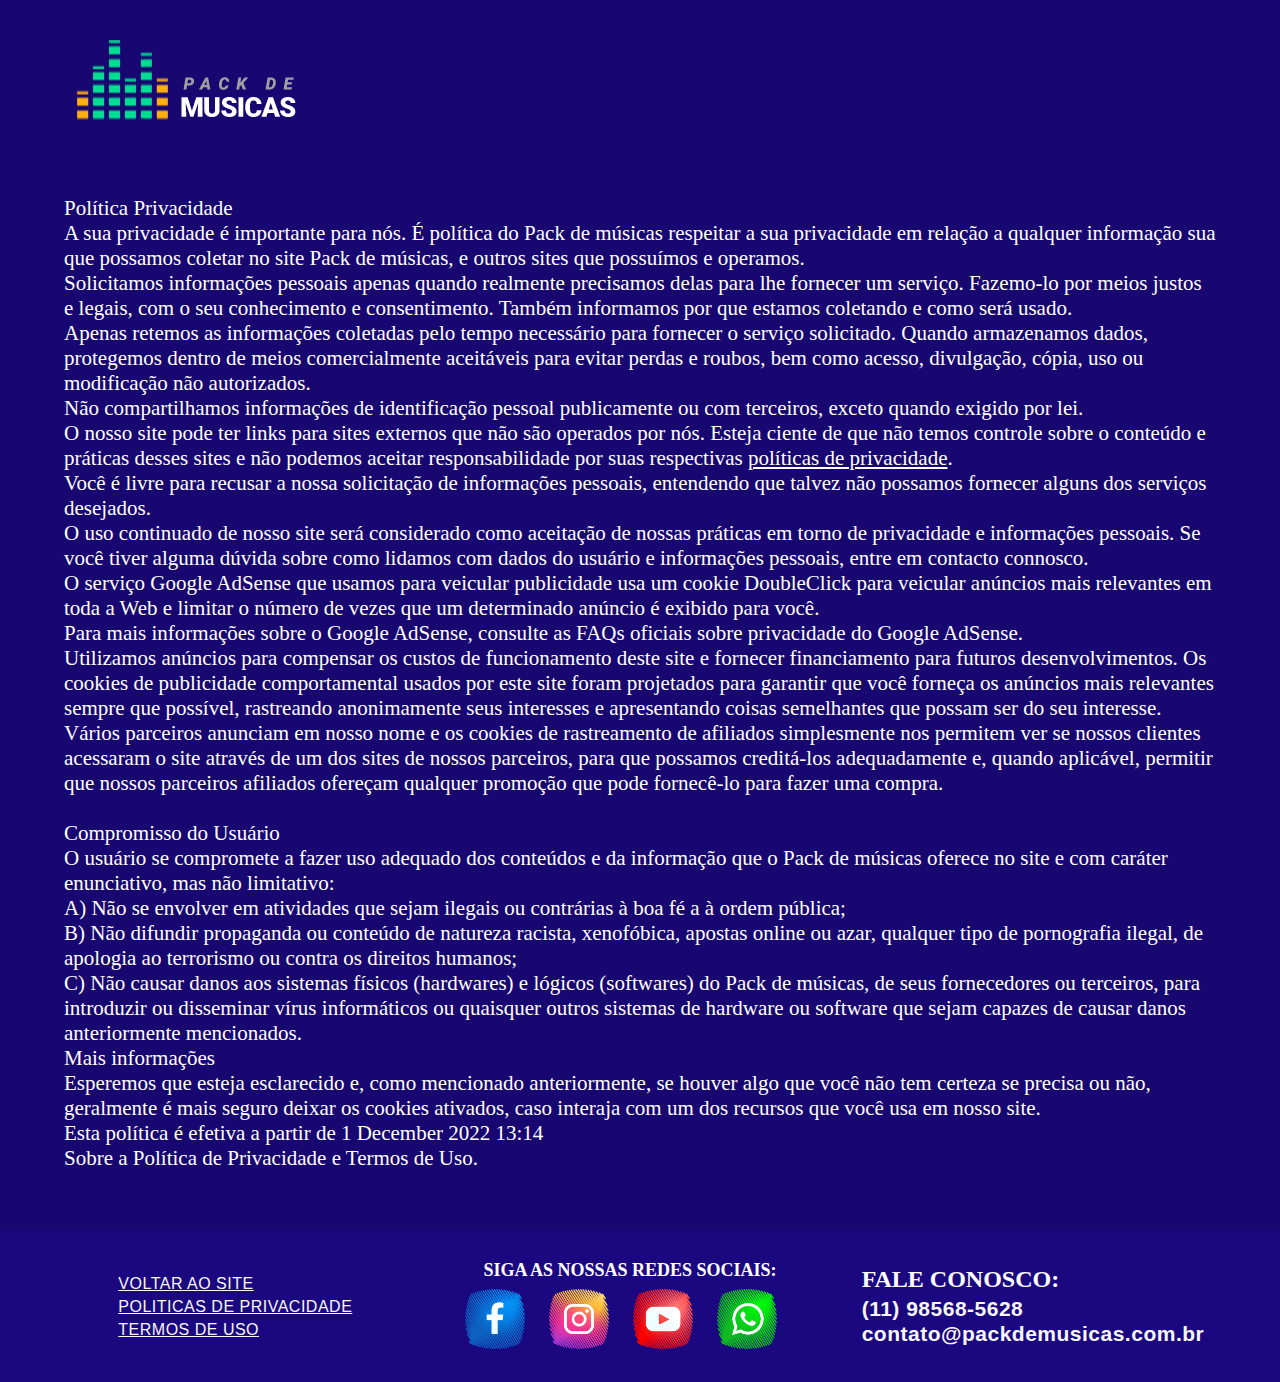
<file: 100-mil/privacidade.html>
<!DOCTYPE html>
<html lang=”pt-br”>

<!-- Mirrored from packdemusicas.com.br/privacidade.html by HTTrack Website Copier/3.x [XR&CO'2014], Thu, 11 Jul 2024 15:26:39 GMT -->
<head>

<title>Politicas de privacidade - Pack de músicas</title>
    
<meta name="description" content="Texto do SEO." />

<meta name="keywords" content="Texto do SEO.">
    
<meta name="viewport" content="width=device-width, initial-scale=1">
 <meta charset="utf-8">
<link rel="stylesheet" type="text/css" href="normalize.css">
<link rel="stylesheet" type="text/css" href="reset.css">
    
<link rel="preconnect" href="https://fonts.googleapis.com/">
<link rel="preconnect" href="https://fonts.gstatic.com/" crossorigin>

<link href="https://fonts.googleapis.com/css2?family=Oswald:wght@500;700&amp;display=swap" rel="stylesheet">
    
<link rel="stylesheet" href="https://fonts.googleapis.com/css2?family=Material+Symbols+Outlined:opsz,wght,FILL,GRAD@48,400,0,0" />     
    
<link rel="shortcut icon" href="Imagens/favicon.png"/>
    
    
<style>
    
footer {
    max-width: 100%;
    padding: 30px 0;
    background: #1b0881;
}  
    
.menusfooter {
    max-width: 1100px;
    margin: 0 auto;
    display: flex;
    flex-wrap: wrap;
    align-items: center;
}    
    
.esqmenufooter {
    max-width: 280px;
    margin: 0 auto;
    flex: 1 1 280px;
}  
    
.esqmenufooter ul li {
    padding: 2px 0;
}    
    
.esqmenufooter ul li a {
    font-size: 16px;
    line-height: 19px;
    letter-spacing: 0.5px;
    font-family: arial, sans-serif;
    font-weight: 500;
    color: #f7f7f7;
    text-decoration: underline;
    transition: .4s;
} 
    
.esqmenufooter ul li a:hover {
    color: #00f0fc;
}
    
.centromenufooter {    
    max-width: 350px;
    margin: 0 auto;
    text-align: left;
    flex: 1 1 350px;
} 
    
.centromenufooter h2 {
    max-width: 350px;
    margin: 0 auto;
    margin-bottom: 10px;
    font-size: 18px;
    text-align: center;
    color: #fff;
    font-weight: 700;
}    
    
.centromenufooter img {
    width: 60px;
    margin: 0 10px;
}    
    
.dirmenufooter {
    max-width: 300px;
    margin: 0 auto;
    color: #fff;
    font-size: 24px;
    font-weight: 700;
    flex: 1 1 300px;
} 
    
.dirmenufooter h2 {
    font-size: 24px;
    color: #fff;
    margin-bottom: 5px;
}    
    
.dirmenufooter ul li {
    font-size: 21px;
    line-height: 19px;
    letter-spacing: 0.5px;
    font-family: arial, sans-serif;
    font-weight: 700;
    color: #f7f7f7;
    text-decoration: none;
    padding: 3px 0;
}     
    
</style>    
    

    
<body style="background: #180770; color: #fff;">
    
<a href="index.html"><div style="width: 90%; margin: 0 auto; font-size: 21px; line-height: 25px; padding:30px 0;"><img src="Imagens/logotipo.png"></div></a>     
    
<div style="width: 90%; margin: 0 auto; font-size: 21px; line-height: 25px; padding: 60px 0;padding-top: 30px;">
<h2><span style="color: #fff;">Política Privacidade</span></h2><p><span style="color: #fff;">A sua privacidade é importante para nós. É política do Pack de músicas respeitar a sua privacidade em relação a qualquer informação sua que possamos coletar no site Pack de músicas, e outros sites que possuímos e operamos.</span></p><p><span style="color: #fff;">Solicitamos informações pessoais apenas quando realmente precisamos delas para lhe fornecer um serviço. Fazemo-lo por meios justos e legais, com o seu conhecimento e consentimento. Também informamos por que estamos coletando e como será usado.</span></p><p><span style="color: #fff;">Apenas retemos as informações coletadas pelo tempo necessário para fornecer o serviço solicitado. Quando armazenamos dados, protegemos dentro de meios comercialmente aceitáveis ​​para evitar perdas e roubos, bem como acesso, divulgação, cópia, uso ou modificação não autorizados.</span></p><p><span style="color: #fff;">Não compartilhamos informações de identificação pessoal publicamente ou com terceiros, exceto quando exigido por lei.</span></p><p><span style="color: #fff;">O nosso site pode ter links para sites externos que não são operados por nós. Esteja ciente de que não temos controle sobre o conteúdo e práticas desses sites e não podemos aceitar responsabilidade por suas respectivas&nbsp;</span><a href="https://politicaprivacidade.com/" rel="noopener noreferrer" target="_blank" style="background-color: transparent; color: #fff;">políticas de privacidade</a><span style="color: #fff;">.</span></p><p><span style="color: #fff;">Você é livre para recusar a nossa solicitação de informações pessoais, entendendo que talvez não possamos fornecer alguns dos serviços desejados.</span></p><p><span style="color: #fff;">O uso continuado de nosso site será considerado como aceitação de nossas práticas em torno de privacidade e informações pessoais. Se você tiver alguma dúvida sobre como lidamos com dados do usuário e informações pessoais, entre em contacto connosco.</span></p><p><span style="color: #fff;"><ul><li><span style="color: #fff;">O serviço Google AdSense que usamos para veicular publicidade usa um cookie DoubleClick para veicular anúncios mais relevantes em toda a Web e limitar o número de vezes que um determinado anúncio é exibido para você.</span></li><li><span style="color: #fff;">Para mais informações sobre o Google AdSense, consulte as FAQs oficiais sobre privacidade do Google AdSense.</span></li><li><span style="color: #fff;">Utilizamos anúncios para compensar os custos de funcionamento deste site e fornecer financiamento para futuros desenvolvimentos. Os cookies de publicidade comportamental usados ​​por este site foram projetados para garantir que você forneça os anúncios mais relevantes sempre que possível, rastreando anonimamente seus interesses e apresentando coisas semelhantes que possam ser do seu interesse.</span></li><li><span style="color: #fff;">Vários parceiros anunciam em nosso nome e os cookies de rastreamento de afiliados simplesmente nos permitem ver se nossos clientes acessaram o site através de um dos sites de nossos parceiros, para que possamos creditá-los adequadamente e, quando aplicável, permitir que nossos parceiros afiliados ofereçam qualquer promoção que pode fornecê-lo para fazer uma compra.</span></li></ul><p><br></p></span></p><h3><span style="color: #fff;">Compromisso do Usuário</span></h3><p><span style="color: #fff;">O usuário se compromete a fazer uso adequado dos conteúdos e da informação que o Pack de músicas oferece no site e com caráter enunciativo, mas não limitativo:</span></p><ul><li><span style="color: #fff;">A) Não se envolver em atividades que sejam ilegais ou contrárias à boa fé a à ordem pública;</span></li><li><span style="color: #fff;">B) Não difundir propaganda ou conteúdo de natureza racista, xenofóbica, </span><span style="color: #fff;"><a href='https://ondeapostar.com/betano-e-confiavel/' rel='nofollow' target='_BLANK' style='color:inherit !important; text-decoration: none !important; font-size: inherit !important;'> apostas online</a></span><span style="color: #fff;"> ou azar, qualquer tipo de pornografia ilegal, de apologia ao terrorismo ou contra os direitos humanos;</span></li><li><span style="color: #fff;">C) Não causar danos aos sistemas físicos (hardwares) e lógicos (softwares) do Pack de músicas, de seus fornecedores ou terceiros, para introduzir ou disseminar vírus informáticos ou quaisquer outros sistemas de hardware ou software que sejam capazes de causar danos anteriormente mencionados.</span></li></ul><h3><span style="color: #fff;">Mais informações</span></h3><p><span style="color: #fff;">Esperemos que esteja esclarecido e, como mencionado anteriormente, se houver algo que você não tem certeza se precisa ou não, geralmente é mais seguro deixar os cookies ativados, caso interaja com um dos recursos que você usa em nosso site.</span></p><p><span style="color: #fff;">Esta política é efetiva a partir de&nbsp;</span><strong style="color: #fff;">1 December 2022 13:14</strong></p>
Sobre a Política de Privacidade e Termos de Uso.</div>    
    
</body>    
    
  
    
<footer>
    
<div class="menusfooter">
    
<div class="esqmenufooter">
<ul>
<li><a href="index-2.html">VOLTAR AO SITE</a></li>
<li><a href="privacidade.html">POLITICAS DE PRIVACIDADE</a></li>
<li><a href="termosdeuso.html">TERMOS DE USO</a></li>
</ul>
</div>
    
<div class="centromenufooter">
<h2>SIGA AS NOSSAS REDES SOCIAIS:</h2>    
<a href="#" target="_blank"><img src="Imagens/Facebook.png" width="60" height="60"></a>
<a href="#" target="_blank"><img src="Imagens/Instagram.png" width="60" height="60"></a>
<a href="#" target="_blank"><img src="Imagens/Youtube.png" width="60" height="60"></a>
<a href="#" target="_blank"><img src="Imagens/WhatsApp.png" width="60" height="60"></a>
</div>    
    
<div class="dirmenufooter">
<h2>FALE CONOSCO:</h2>
<ul>
<li>(11) 98568-5628</li>
<li>contato@packdemusicas.com.br</li>
</ul>    
</div>
    
</div>
    
</footer>
</file>
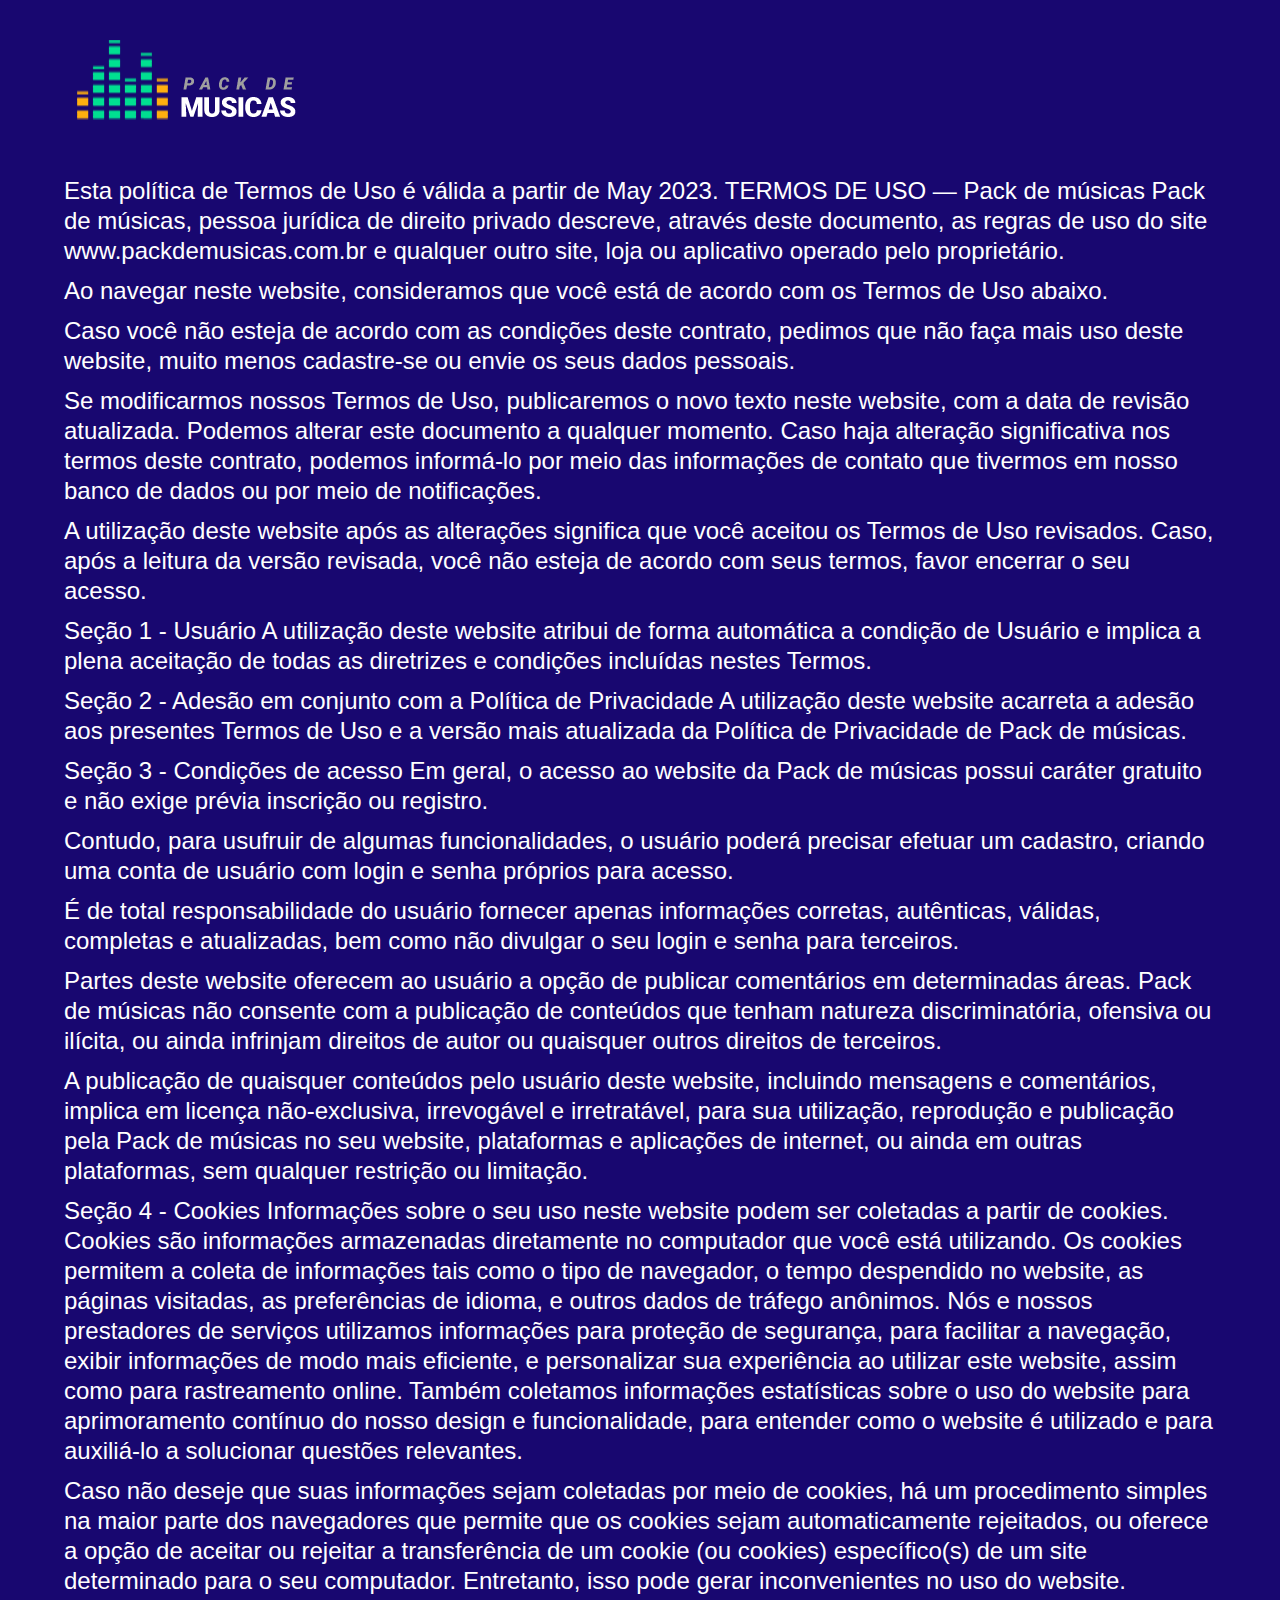
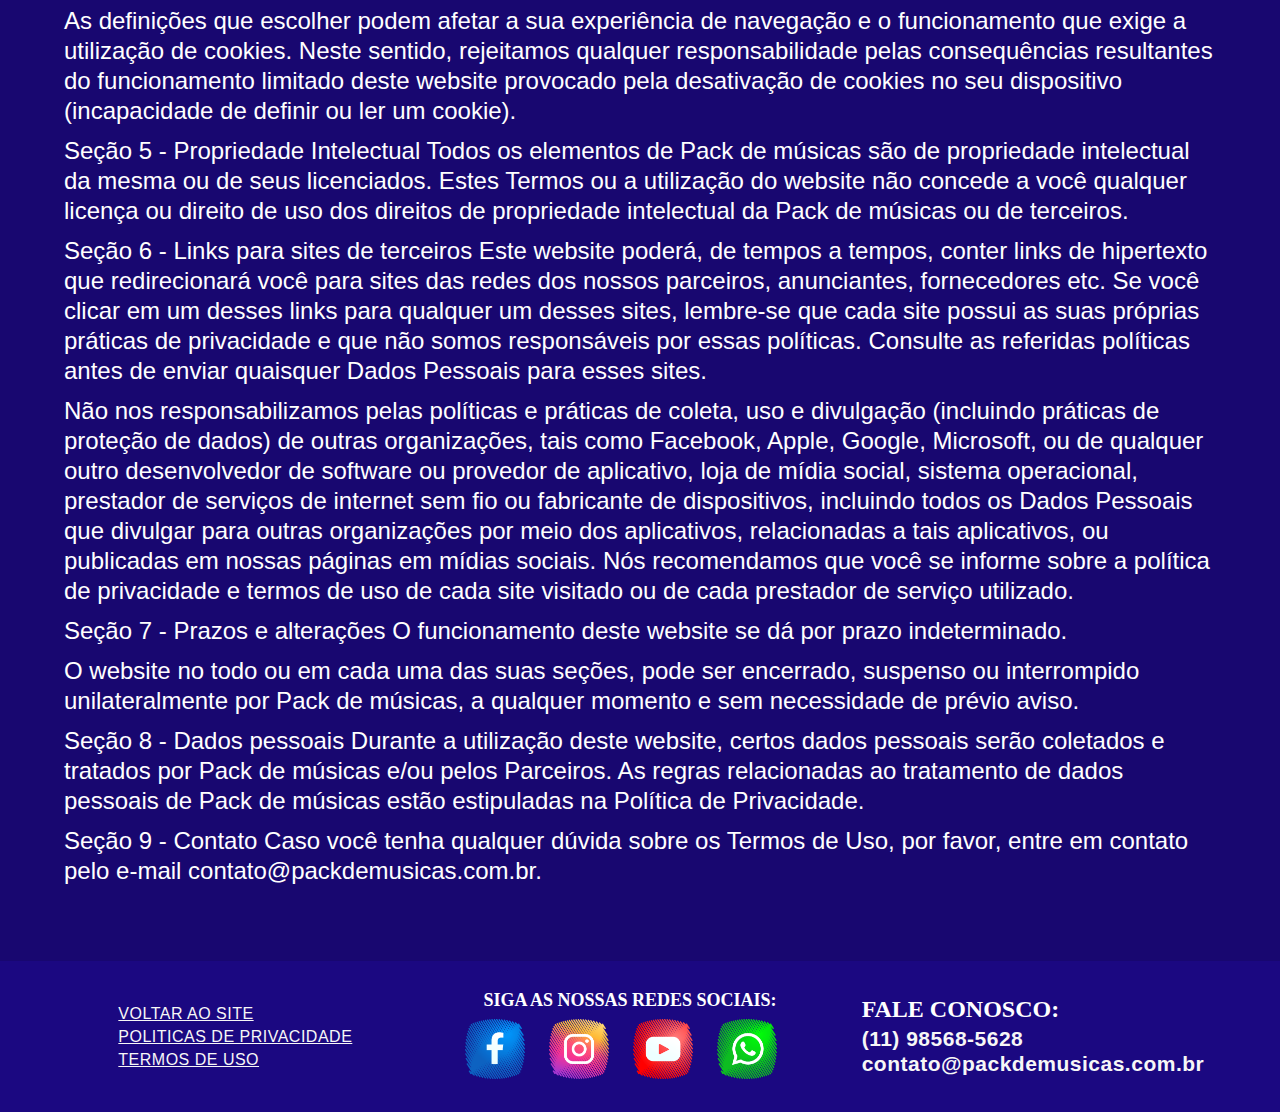
<file: 100-mil/termosdeuso.html>
<!DOCTYPE html>
<html lang=”pt-br”>

<!-- Mirrored from packdemusicas.com.br/termosdeuso.html by HTTrack Website Copier/3.x [XR&CO'2014], Thu, 11 Jul 2024 15:26:39 GMT -->
<head>

<title>Termos de uso - Pack de músicas</title>
    
<meta name="description" content="Texto do SEO." />

<meta name="keywords" content="Texto do SEO.">
    
<meta name="viewport" content="width=device-width, initial-scale=1">
 <meta charset="utf-8">
<link rel="stylesheet" type="text/css" href="normalize.css">
<link rel="stylesheet" type="text/css" href="reset.css">
    
<link rel="preconnect" href="https://fonts.googleapis.com/">
<link rel="preconnect" href="https://fonts.gstatic.com/" crossorigin>

<link href="https://fonts.googleapis.com/css2?family=Oswald:wght@500;700&amp;display=swap" rel="stylesheet">
    
<link rel="stylesheet" href="https://fonts.googleapis.com/css2?family=Material+Symbols+Outlined:opsz,wght,FILL,GRAD@48,400,0,0" />     
    
<link rel="shortcut icon" href="Imagens/favicon.png"/>
    
    
<style>
    
footer {
    max-width: 100%;
    padding: 30px 0;
    background: #1b0881;
}  
    
.menusfooter {
    max-width: 1100px;
    margin: 0 auto;
    display: flex;
    flex-wrap: wrap;
    align-items: center;
}    
    
.esqmenufooter {
    max-width: 280px;
    margin: 0 auto;
    flex: 1 1 280px;
}  
    
.esqmenufooter ul li {
    padding: 2px 0;
}    
    
.esqmenufooter ul li a {
    font-size: 16px;
    line-height: 19px;
    letter-spacing: 0.5px;
    font-family: arial, sans-serif;
    font-weight: 500;
    color: #f7f7f7;
    text-decoration: underline;
    transition: .4s;
} 
    
.esqmenufooter ul li a:hover {
    color: #00f0fc;
}
    
.centromenufooter {    
    max-width: 350px;
    margin: 0 auto;
    text-align: left;
    flex: 1 1 350px;
} 
    
.centromenufooter h2 {
    max-width: 350px;
    margin: 0 auto;
    margin-bottom: 10px;
    font-size: 18px;
    text-align: center;
    color: #fff;
    font-weight: 700;
}    
    
.centromenufooter img {
    width: 60px;
    margin: 0 10px;
}    
    
.dirmenufooter {
    max-width: 300px;
    margin: 0 auto;
    color: #fff;
    font-size: 24px;
    font-weight: 700;
    flex: 1 1 300px;
} 
    
.dirmenufooter h2 {
    font-size: 24px;
    color: #fff;
    margin-bottom: 5px;
}    
    
.dirmenufooter ul li {
    font-size: 21px;
    line-height: 19px;
    letter-spacing: 0.5px;
    font-family: arial, sans-serif;
    font-weight: 700;
    color: #f7f7f7;
    text-decoration: none;
    padding: 3px 0;
}  
    
.texto {
    max-width: 90%;
    margin: 75px auto;
    margin-top: 0;
}    

.texto p {
   font-family: arial, sans-serif;
    font-size: 24px;
    letter-spacing: 0;
    line-height: 30px;
   margin: 10px auto;
}    
    
</style>  
    
    
    
<body style="background: #180770; color: #fff;">    
    
<a href="index.html"><div style="width: 90%; margin: 0 auto; font-size: 21px; line-height: 25px; padding:30px 0;"><img src="Imagens/logotipo.png"></div></a>       

<div class="texto">    
    
<p>Esta política de Termos de Uso é válida a partir de May 2023.
TERMOS DE USO — Pack de músicas
Pack de músicas, pessoa jurídica de direito privado descreve, através deste documento, as regras de uso do site www.packdemusicas.com.br e qualquer outro site, loja ou aplicativo operado pelo proprietário.</p>
    
<p>Ao navegar neste website, consideramos que você está de acordo com os Termos de Uso abaixo.</p>
    
<p>Caso você não esteja de acordo com as condições deste contrato, pedimos que não faça mais uso deste website, muito menos cadastre-se ou envie os seus dados pessoais.</p>

<p>Se modificarmos nossos Termos de Uso, publicaremos o novo texto neste website, com a data de revisão atualizada. Podemos alterar este documento a qualquer momento. Caso haja alteração significativa nos termos deste contrato, podemos informá-lo por meio das informações de contato que tivermos em nosso banco de dados ou por meio de notificações.</p>

<p>A utilização deste website após as alterações significa que você aceitou os Termos de Uso revisados. Caso, após a leitura da versão revisada, você não esteja de acordo com seus termos, favor encerrar o seu acesso.</p>
    
<p>Seção 1 - Usuário
A utilização deste website atribui de forma automática a condição de Usuário e implica a plena aceitação de todas as diretrizes e condições incluídas nestes Termos.</p>

<p>Seção 2 - Adesão em conjunto com a Política de Privacidade
A utilização deste website acarreta a adesão aos presentes Termos de Uso e a versão mais atualizada da Política de Privacidade de Pack de músicas.</p>
    
<p>Seção 3 - Condições de acesso
Em geral, o acesso ao website da Pack de músicas possui caráter gratuito e não exige prévia inscrição ou registro.</p>

<p>Contudo, para usufruir de algumas funcionalidades, o usuário poderá precisar efetuar um cadastro, criando uma conta de usuário com login e senha próprios para acesso.</p>
    
<p>É de total responsabilidade do usuário fornecer apenas informações corretas, autênticas, válidas, completas e atualizadas, bem como não divulgar o seu login e senha para terceiros.</p>

<p>Partes deste website oferecem ao usuário a opção de publicar comentários em determinadas áreas. Pack de músicas não consente com a publicação de conteúdos que tenham natureza discriminatória, ofensiva ou ilícita, ou ainda infrinjam direitos de autor ou quaisquer outros direitos de terceiros.</p>
    
<p>A publicação de quaisquer conteúdos pelo usuário deste website, incluindo mensagens e comentários, implica em licença não-exclusiva, irrevogável e irretratável, para sua utilização, reprodução e publicação pela Pack de músicas no seu website, plataformas e aplicações de internet, ou ainda em outras plataformas, sem qualquer restrição ou limitação.</p>
    
<p>Seção 4 - Cookies
Informações sobre o seu uso neste website podem ser coletadas a partir de cookies. Cookies são informações armazenadas diretamente no computador que você está utilizando. Os cookies permitem a coleta de informações tais como o tipo de navegador, o tempo despendido no website, as páginas visitadas, as preferências de idioma, e outros dados de tráfego anônimos. Nós e nossos prestadores de serviços utilizamos informações para proteção de segurança, para facilitar a navegação, exibir informações de modo mais eficiente, e personalizar sua experiência ao utilizar este website, assim como para rastreamento online. Também coletamos informações estatísticas sobre o uso do website para aprimoramento contínuo do nosso design e funcionalidade, para entender como o website é utilizado e para auxiliá-lo a solucionar questões relevantes.</p>
    
<p>Caso não deseje que suas informações sejam coletadas por meio de cookies, há um procedimento simples na maior parte dos navegadores que permite que os cookies sejam automaticamente rejeitados, ou oferece a opção de aceitar ou rejeitar a transferência de um cookie (ou cookies) específico(s) de um site determinado para o seu computador. Entretanto, isso pode gerar inconvenientes no uso do website.</p>
    
<p>As definições que escolher podem afetar a sua experiência de navegação e o funcionamento que exige a utilização de cookies. Neste sentido, rejeitamos qualquer responsabilidade pelas consequências resultantes do funcionamento limitado deste website provocado pela desativação de cookies no seu dispositivo (incapacidade de definir ou ler um cookie).</p>
    
<p>Seção 5 - Propriedade Intelectual
Todos os elementos de Pack de músicas são de propriedade intelectual da mesma ou de seus licenciados. Estes Termos ou a utilização do website não concede a você qualquer licença ou direito de uso dos direitos de propriedade intelectual da Pack de músicas ou de terceiros.</p>
    
<p>Seção 6 - Links para sites de terceiros
Este website poderá, de tempos a tempos, conter links de hipertexto que redirecionará você para sites das redes dos nossos parceiros, anunciantes, fornecedores etc. Se você clicar em um desses links para qualquer um desses sites, lembre-se que cada site possui as suas próprias práticas de privacidade e que não somos responsáveis por essas políticas. Consulte as referidas políticas antes de enviar quaisquer Dados Pessoais para esses sites.</p>
    
<p>Não nos responsabilizamos pelas políticas e práticas de coleta, uso e divulgação (incluindo práticas de proteção de dados) de outras organizações, tais como Facebook, Apple, Google, Microsoft, ou de qualquer outro desenvolvedor de software ou provedor de aplicativo, loja de mídia social, sistema operacional, prestador de serviços de internet sem fio ou fabricante de dispositivos, incluindo todos os Dados Pessoais que divulgar para outras organizações por meio dos aplicativos, relacionadas a tais aplicativos, ou publicadas em nossas páginas em mídias sociais. Nós recomendamos que você se informe sobre a política de privacidade e termos de uso de cada site visitado ou de cada prestador de serviço utilizado.</p>
    
<p>Seção 7 - Prazos e alterações
O funcionamento deste website se dá por prazo indeterminado.</p>
    
<p>O website no todo ou em cada uma das suas seções, pode ser encerrado, suspenso ou interrompido unilateralmente por Pack de músicas, a qualquer momento e sem necessidade de prévio aviso.</p>

<p>Seção 8 - Dados pessoais
Durante a utilização deste website, certos dados pessoais serão coletados e tratados por Pack de músicas e/ou pelos Parceiros. As regras relacionadas ao tratamento de dados pessoais de Pack de músicas estão estipuladas na Política de Privacidade.</p>
    
<p>Seção 9 - Contato
Caso você tenha qualquer dúvida sobre os Termos de Uso, por favor, entre em contato pelo e-mail contato@packdemusicas.com.br. </p>
  
</div>    
    
    
</body>    

    
    
    
<footer>
    
<div class="menusfooter">
    
<div class="esqmenufooter">
<ul>
<li><a href="index-2.html">VOLTAR AO SITE</a></li>
<li><a href="privacidade.html">POLITICAS DE PRIVACIDADE</a></li>
<li><a href="termosdeuso.html">TERMOS DE USO</a></li>
</ul>
</div>
    
<div class="centromenufooter">
<h2>SIGA AS NOSSAS REDES SOCIAIS:</h2>    
<a href="#" target="_blank"><img src="Imagens/Facebook.png" width="60" height="60"></a>
<a href="#" target="_blank"><img src="Imagens/Instagram.png" width="60" height="60"></a>
<a href="#" target="_blank"><img src="Imagens/Youtube.png" width="60" height="60"></a>
<a href="#" target="_blank"><img src="Imagens/WhatsApp.png" width="60" height="60"></a>
</div>    
    
<div class="dirmenufooter">
<h2>FALE CONOSCO:</h2>
<ul>
<li>(11) 98568-5628</li>
<li>contato@packdemusicas.com.br</li>
</ul>    
</div>
    
</div>
    
</footer>
</file>
